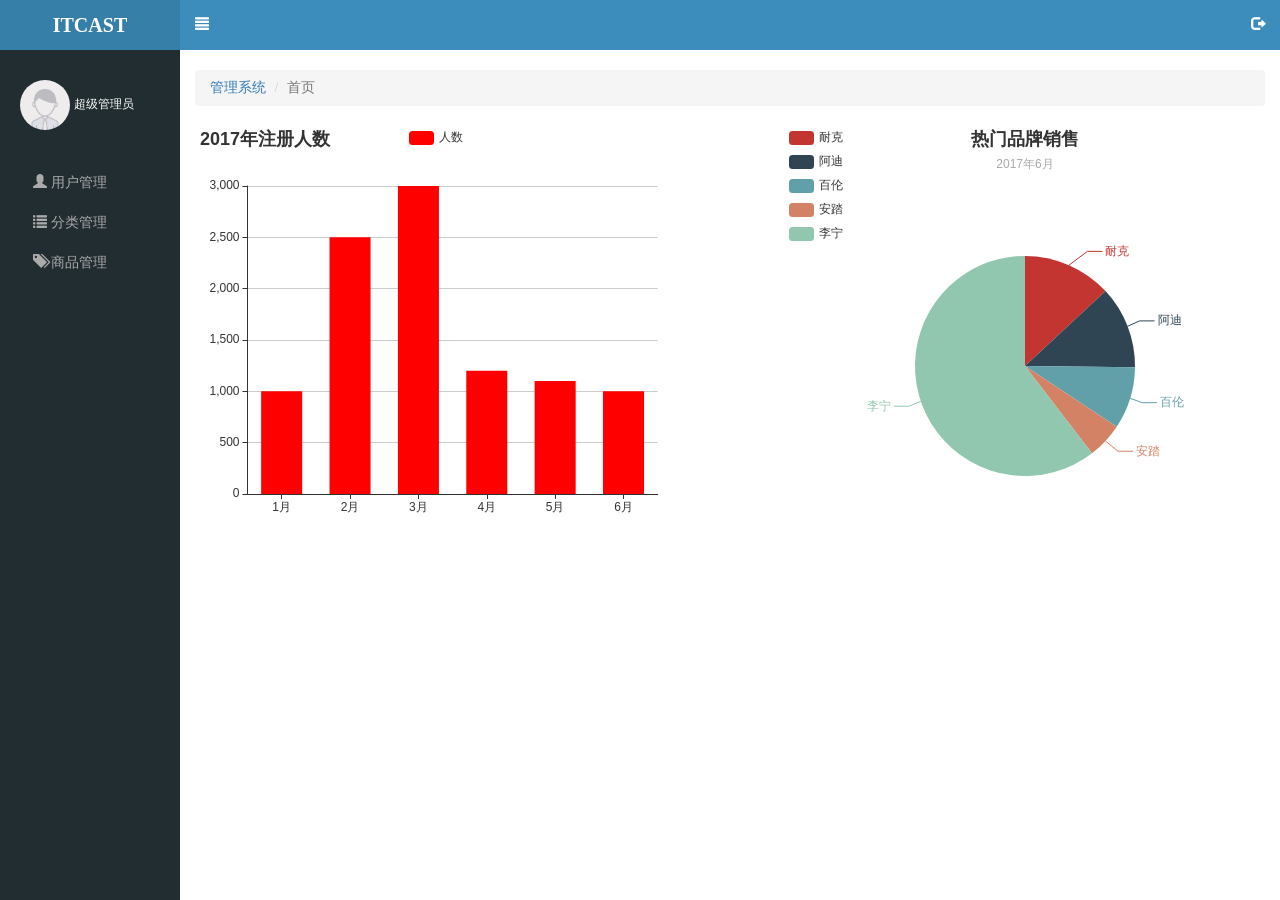
<file: com.letao.www/public/backEnd2/index.html>
<!DOCTYPE html>
<html lang="en">

<head>
  <meta charset="UTF-8">
  <meta name="viewport" content="width=device-width, initial-scale=1.0">
  <meta http-equiv="X-UA-Compatible" content="ie=edge">
  <title>乐淘云购后台管理系统</title>
  <!-- 引入bootstrap库 -->
  <link rel="stylesheet" href="./lib/bootstrap/css/bootstrap.min.css">
  <!-- 引入NProgress -->
  <link rel="stylesheet" href="./lib/nprogress/nprogress.css">
  <!-- 引入表单验证插件的css -->
  <link rel="stylesheet" href="./lib/bootstrap-validator/css/bootstrapValidator.min.css">
  <!-- 引入当前页面的css -->
  <link rel="stylesheet" href="./css/admin.css">
</head>

<body>
  <!-- 左侧 -->
  <aside class="lt-aside">
    <!-- brand -->
    <div class="brand">
      <a href="./index.html">
        ITCAST
      </a>
    </div>
    <!-- user -->
    <div class="user">
      <img src="./images/default.png" alt="">
      <span>超级管理员</span>
    </div>
    <!-- menu -->
    <ul class="menu">
      <li>
        <a href="./userManage.html">
          <i class="glyphicon glyphicon-user"></i> 用户管理
        </a>
      </li>
      <li>
        <a href="javascript:;">
          <i class="glyphicon glyphicon-list"></i> 分类管理
        </a>
        <div class="child">
          <a href="javascript:;">一级分类</a>
          <a href="javascript:;">二级分类</a>
        </div>
      </li>
      <li>
        <a href="javascript:;">
          <i class="glyphicon glyphicon-tags"></i> 商品管理
        </a>
      </li>
    </ul>
  </aside>
  <!-- 右侧 -->
  <section class="lt-section">
    <!-- 顶部导航 -->
    <div class="lt-nav">
      <a data-menu href="javascript:;">
        <i class="glyphicon glyphicon-align-justify"></i>
      </a>
      <a data-logout data-toggle="modal" href="#logout-modal">
        <i class="glyphicon glyphicon-log-out"></i>
      </a>
    </div>

    <div class="lt-content">
      <div class="container-fluid">
        <!-- 路径导航 -->
        <ol class="breadcrumb">
          <li>
            <a href="#">管理系统</a>
          </li>
          <li class="active">首页</li>
        </ol>
        <div class="lt-canvas">
          <div class="picTable"></div>
          <div class="picTable"></div>
        </div>
      </div>
    </div>
  </section>

  <div class="modal fade" id="logout-modal" tabindex="-1">
    <div class="modal-dialog modal-sm">
      <div class="modal-content">
        <div class="modal-header">
          <button type="button" class="close" data-dismiss="modal" aria-label="Close">
            <span aria-hidden="true">&times;</span>
          </button>
          <h4 class="modal-title" id="myModalLabel">温馨提示</h4>
        </div>
        <div class="modal-body">
          <p class="alert alert-danger">
            <i class="glyphicon glyphicon-info-sign"></i>您确定要退出后台管理系统吗？
          </p>

        </div>
        <div class="modal-footer">
          <button type="button" class="btn btn-default" data-dismiss="modal">取消</button>
          <button type="button" class="btn btn-primary">确定</button>
        </div>
      </div>
    </div>
  </div>


  <!-- 引入jquery -->
  <script src="./lib/jquery/jquery.min.js"></script>
  <!-- 引入bootstrap的插件 -->
  <script src="./lib/bootstrap/js/bootstrap.min.js"></script>
  <!-- 引入echarts库 -->
  <script src="./lib/echarts/echarts.min.js"></script>
  <!-- 引入表单验证的插件 -->
  <script src="./lib/bootstrap-validator/js/bootstrapValidator.min.js"></script>
  <!-- 引入进度条插件 -->
  <script src="./lib/nprogress/nprogress.js"></script>
  <!-- 引入admin文件 -->
  <script src="./js/admin.js"></script>
  <!-- 引入index.js -->
  <script src="./js/index.js"></script>
</body>

</html>
</file>
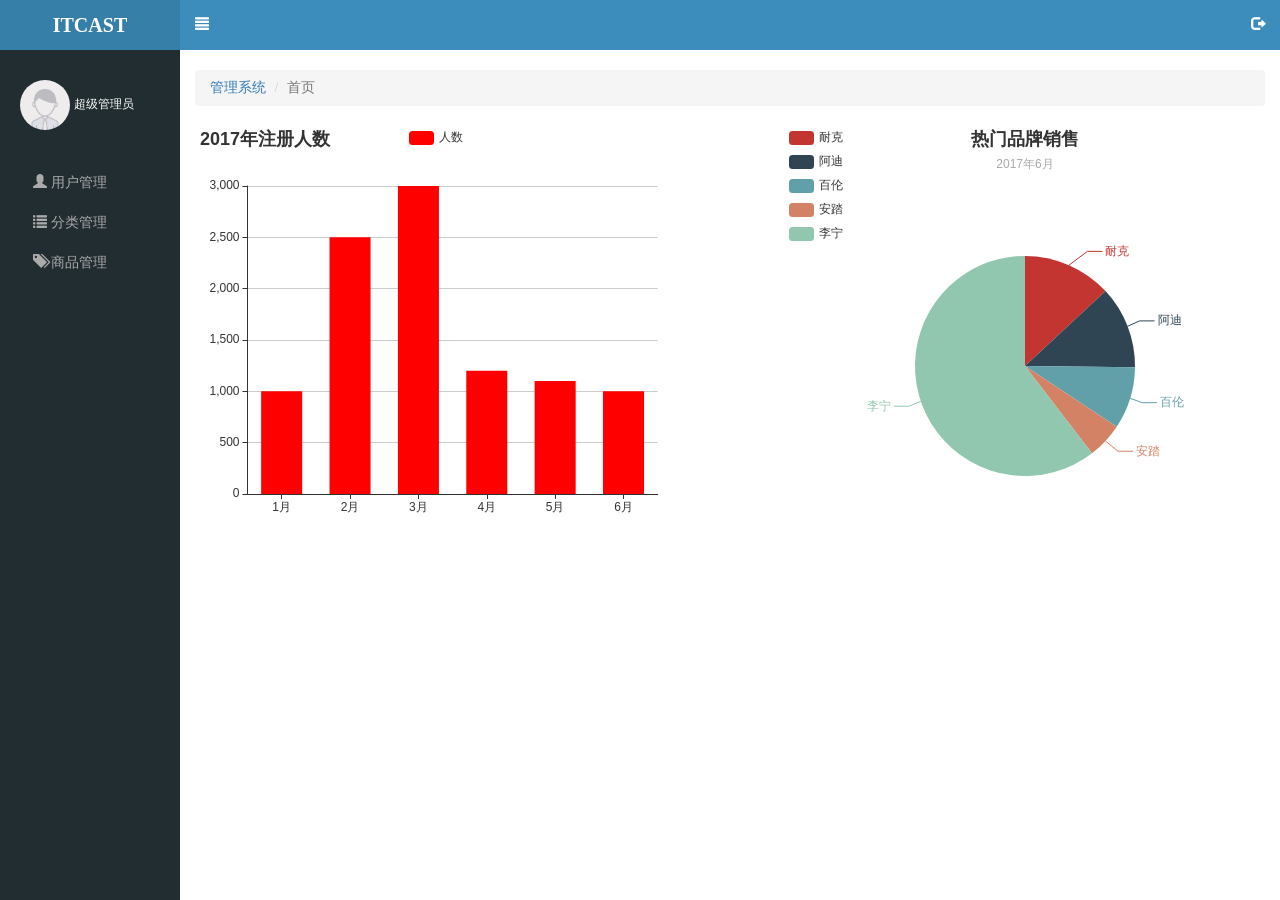
<file: com.letao.www/public/backEnd3/index.html>
<!DOCTYPE html>
<html lang="en">

<head>
  <meta charset="UTF-8">
  <meta name="viewport" content="width=device-width, initial-scale=1.0">
  <meta http-equiv="X-UA-Compatible" content="ie=edge">
  <title>乐淘云购后台管理系统</title>
  <!-- 引入bootstrap库 -->
  <link rel="stylesheet" href="./lib/bootstrap/css/bootstrap.min.css">
  <!-- 引入NProgress -->
  <link rel="stylesheet" href="./lib/nprogress/nprogress.css">
  <!-- 引入表单验证插件的css -->
  <link rel="stylesheet" href="./lib/bootstrap-validator/css/bootstrapValidator.min.css">
  <!-- 引入当前页面的css -->
  <link rel="stylesheet" href="./css/admin.css">
</head>

<body>
  <!-- 左侧 -->
  <aside class="lt-aside">
    <!-- brand -->
    <div class="brand">
      <a href="./index.html">
        ITCAST
      </a>
    </div>
    <!-- user -->
    <div class="user">
      <img src="./images/default.png" alt="">
      <span>超级管理员</span>
    </div>
    <!-- menu -->
    <ul class="menu">
      <li>
        <a href="./userManage.html">
          <i class="glyphicon glyphicon-user"></i> 用户管理
        </a>
      </li>
      <li>
        <a href="javascript:;">
          <i class="glyphicon glyphicon-list"></i> 分类管理
        </a>
        <div class="child">
          <a href="./categoryFirst.html">一级分类</a>
          <a href="./categorySecond.html">二级分类</a>
        </div>
      </li>
      <li>
        <a href="javascript:;">
          <i class="glyphicon glyphicon-tags"></i> 商品管理
        </a>
      </li>
    </ul>
  </aside>
  <!-- 右侧 -->
  <section class="lt-section">
    <!-- 顶部导航 -->
    <div class="lt-nav">
      <a data-menu href="javascript:;">
        <i class="glyphicon glyphicon-align-justify"></i>
      </a>
      <a data-logout data-toggle="modal" href="#logout-modal">
        <i class="glyphicon glyphicon-log-out"></i>
      </a>
    </div>

    <div class="lt-content">
      <div class="container-fluid">
        <!-- 路径导航 -->
        <ol class="breadcrumb">
          <li>
            <a href="#">管理系统</a>
          </li>
          <li class="active">首页</li>
        </ol>
        <div class="lt-canvas">
          <div class="picTable"></div>
          <div class="picTable"></div>
        </div>
      </div>
    </div>
  </section>

  <div class="modal fade" id="logout-modal" tabindex="-1">
    <div class="modal-dialog modal-sm">
      <div class="modal-content">
        <div class="modal-header">
          <button type="button" class="close" data-dismiss="modal" aria-label="Close">
            <span aria-hidden="true">&times;</span>
          </button>
          <h4 class="modal-title" id="myModalLabel">温馨提示</h4>
        </div>
        <div class="modal-body">
          <p class="alert alert-danger">
            <i class="glyphicon glyphicon-info-sign"></i>您确定要退出后台管理系统吗？
          </p>

        </div>
        <div class="modal-footer">
          <button type="button" class="btn btn-default" data-dismiss="modal">取消</button>
          <button type="button" class="btn btn-primary">确定</button>
        </div>
      </div>
    </div>
  </div>


  <!-- 引入jquery -->
  <script src="./lib/jquery/jquery.min.js"></script>
  <!-- 引入bootstrap的插件 -->
  <script src="./lib/bootstrap/js/bootstrap.min.js"></script>
  <!-- 引入echarts库 -->
  <script src="./lib/echarts/echarts.min.js"></script>
  <!-- 引入表单验证的插件 -->
  <script src="./lib/bootstrap-validator/js/bootstrapValidator.min.js"></script>
  <!-- 引入进度条插件 -->
  <script src="./lib/nprogress/nprogress.js"></script>
  <!-- 引入admin文件 -->
  <script src="./js/admin.js"></script>
  <!-- 引入index.js -->
  <script src="./js/index.js"></script>
</body>

</html>
</file>
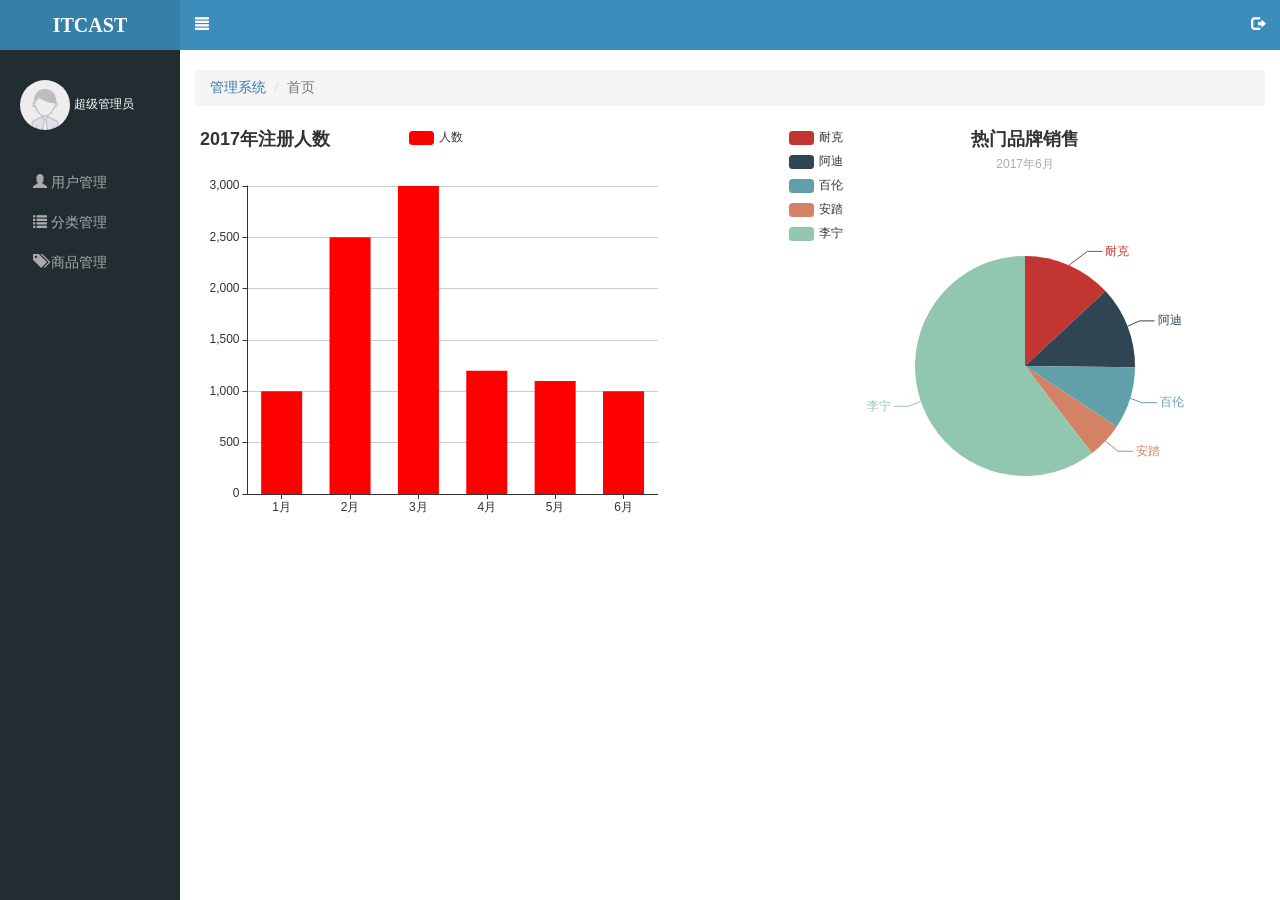
<file: com.letao.www/public/backEnd4/index.html>
<!DOCTYPE html>
<html lang="en">

<head>
  <meta charset="UTF-8">
  <meta name="viewport" content="width=device-width, initial-scale=1.0">
  <meta http-equiv="X-UA-Compatible" content="ie=edge">
  <title>乐淘云购后台管理系统</title>
  <!-- 引入bootstrap库 -->
  <link rel="stylesheet" href="./lib/bootstrap/css/bootstrap.min.css">
  <!-- 引入NProgress -->
  <link rel="stylesheet" href="./lib/nprogress/nprogress.css">
  <!-- 引入表单验证插件的css -->
  <link rel="stylesheet" href="./lib/bootstrap-validator/css/bootstrapValidator.min.css">
  <!-- 引入当前页面的css -->
  <link rel="stylesheet" href="./css/admin.css">
</head>

<body>
  <!-- 左侧 -->
 
  <aside class="lt-aside">
    <!-- brand -->
    <div class="brand">
      <a href="./index.html">
        ITCAST
      </a>
    </div>
    <!-- user -->
    <div class="user">
      <img src="./images/default.png" alt="">
      <span>超级管理员</span>
    </div>
    <!-- menu -->
    <ul class="menu">
      <li>
        <a href="./userManage.html">
          <i class="glyphicon glyphicon-user"></i> 用户管理
        </a>
      </li>
      <li>
        <a href="javascript:;">
          <i class="glyphicon glyphicon-list"></i> 分类管理
        </a>
        <div class="child">
          <a href="./categoryFirst.html">一级分类</a>
          <a href="./categorySecond.html">二级分类</a>
        </div>
      </li>
      <li>
        <a href="./productManage.html">
          <i class="glyphicon glyphicon-tags"></i> 商品管理
        </a>
      </li>
    </ul>
  </aside>
  <!-- 右侧 -->
  <section class="lt-section">
    <!-- 顶部导航 -->
    <div class="lt-nav">
      <a data-menu href="javascript:;">
        <i class="glyphicon glyphicon-align-justify"></i>
      </a>
      <a data-logout data-toggle="modal" href="#logout-modal">
        <i class="glyphicon glyphicon-log-out"></i>
      </a>
    </div>

    <div class="lt-content">
      <div class="container-fluid">
        <!-- 路径导航 -->
        <ol class="breadcrumb">
          <li>
            <a href="#">管理系统</a>
          </li>
          <li class="active">首页</li>
        </ol>
        <div class="lt-canvas">
          <div class="picTable"></div>
          <div class="picTable"></div>
        </div>
      </div>
    </div>
  </section>

  <div class="modal fade" id="logout-modal" tabindex="-1">
    <div class="modal-dialog modal-sm">
      <div class="modal-content">
        <div class="modal-header">
          <button type="button" class="close" data-dismiss="modal" aria-label="Close">
            <span aria-hidden="true">&times;</span>
          </button>
          <h4 class="modal-title" id="myModalLabel">温馨提示</h4>
        </div>
        <div class="modal-body">
          <p class="alert alert-danger">
            <i class="glyphicon glyphicon-info-sign"></i>您确定要退出后台管理系统吗？
          </p>

        </div>
        <div class="modal-footer">
          <button type="button" class="btn btn-default" data-dismiss="modal">取消</button>
          <button type="button" class="btn btn-primary">确定</button>
        </div>
      </div>
    </div>
  </div>


  <!-- 引入jquery -->
  <script src="./lib/jquery/jquery.min.js"></script>
  <!-- 引入bootstrap的插件 -->
  <script src="./lib/bootstrap/js/bootstrap.min.js"></script>
  <!-- 引入echarts库 -->
  <script src="./lib/echarts/echarts.min.js"></script>
  <!-- 引入表单验证的插件 -->
  <script src="./lib/bootstrap-validator/js/bootstrapValidator.min.js"></script>
  <!-- 引入进度条插件 -->
  <script src="./lib/nprogress/nprogress.js"></script>
  <!-- 引入admin文件 -->
  <script src="./js/admin.js"></script>
  <!-- 引入index.js -->
  <script src="./js/index.js"></script>
</body>

</html>
</file>
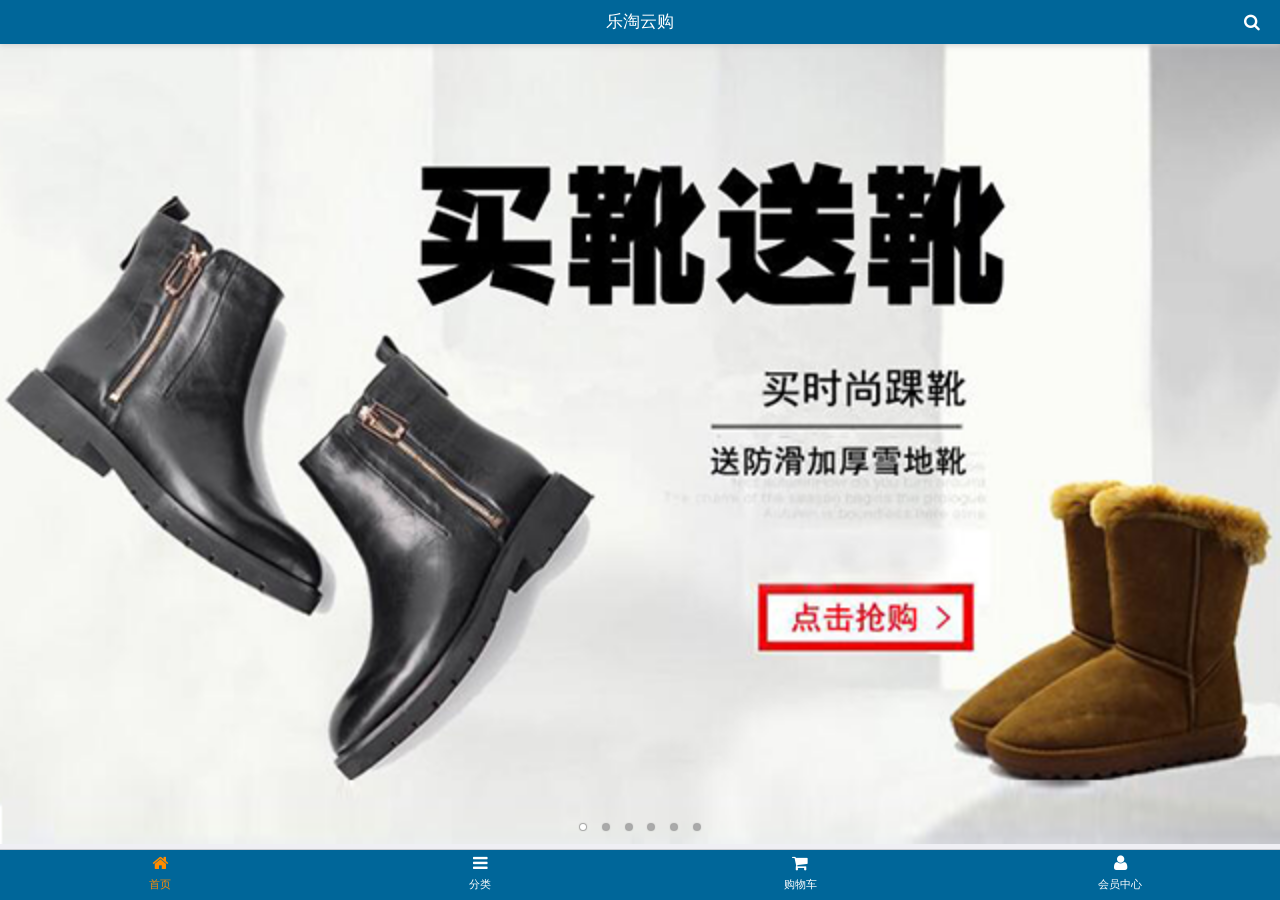
<file: com.letao.www/public/frontEnd2/index.html>
<!DOCTYPE html>
<html lang="en">

<head>
  <meta charset="UTF-8">
  <meta name="viewport" content="width=device-width, user-scalable=no, initial-scale=1.0" />
  <meta content="yes" name="apple-mobile-web-app-capable">
  <!-- 下面的meta代表 当在ios系统的手机中进入该网站  你的手机上的有信号显示的顶部是黑色 -->
  <meta content="black" name="apple-mobile-web-app-status-bar-style">
  <!-- 下面的meta代表 当在iso系统的手机中 是否是让系统标记出手机号或者email邮箱 如果你写的是no 代表忽略电话号码 
        如果写的yes 那么会出现特殊的样式 
  -->
  <meta content="telephone=no" name="format-detection">
  <meta name="description" content="乐淘是中国最大的正品运动鞋、皮鞋网上专卖。乐淘网经营的品牌包括耐克、阿迪达斯、李宁、匡威等国内外知名品牌的篮球鞋,板鞋,休闲鞋,跑步鞋,帆布...">
  <meta name="Keywords" content="乐淘 乐淘鞋城 买鞋子 上乐淘 运动鞋 篮球鞋 帆布鞋 跑步鞋 男鞋 女鞋 足球鞋 休闲鞋 凉鞋 户外鞋 布洛克 高跟鞋 单鞋 豆豆鞋 乐福鞋 牛津鞋 凉拖 皮鞋 短靴 长靴 登山鞋 徒步鞋 硫化鞋 训练鞋 溯溪鞋 越野鞋 板鞋 足球鞋 网球鞋 赛车鞋 雪地靴 马丁靴 商务 英伦">
  <link rel="shortcut icon" href="favicon.ico" type="image/x-icon">
  <title>乐淘云购</title>
  <!-- 引入mui的css文件 -->
  <link rel="stylesheet" href="./lib/mui/css/mui.min.css">
  <!-- 字体图标库 -->
  <link rel="stylesheet" href="./lib/fontAwesome/css/font-awesome.min.css">
  <!-- 引入当前页面的css -->
  <link rel="stylesheet" href="./css/common.css">
  <link rel="stylesheet" href="./css/index.css">
</head>

<body>

  <!-- 顶部导航 -->
  <header class="mui-bar mui-bar-nav lt-header">
    <a class="mui-icon mui-icon-bars mui-pull-left mui-plus-visible"></a>
    <a class="fa fa-search mui-pull-right"></a>
    <h1 class="mui-title">乐淘云购</h1>
  </header>

  <!-- 底部工具 -->
  <nav class="mui-bar mui-bar-tab lt-toolbar">
    <a class="mui-item mui-active" href="./index.html">
      <span class="fa fa-home"></span>
      <span class="mui-tab-label">首页</span>
    </a>
    <a class="mui-item" href="./sort.html">
      <span class="fa fa-navicon"></span>
      <span class="mui-tab-label">分类</span>
    </a>
    <a class="mui-item" href="#tabbar-with-contact">
      <span class="fa fa-shopping-cart"></span>
      <span class="mui-tab-label">购物车</span>
    </a>
    <a class="mui-item" href="#tabbar-with-map">
      <span class="fa fa-user"></span>
      <span class="mui-tab-label">会员中心</span>
    </a>
  </nav>
  <!-- 中间内容 -->
  <div class="mui-content">
    <div class="mui-scroll-wrapper">
      <div class="mui-scroll">
        <!--这里放置真实显示的DOM内容-->
        <!-- 轮播图 -->
        <div class="mui-slider">
          <div class="mui-slider-group mui-slider-loop">
            <div class="mui-slider-item mui-slider-item-duplicate">
              <a href="#">
                <img src="./images/banner6.png" alt="">
              </a>
            </div>
            <div class="mui-slider-item">
              <a href="#">
                <img src="./images/banner1.png" alt="">
              </a>
            </div>
            <div class="mui-slider-item">
              <a href="#">
                <img src="./images/banner2.png" alt="">
              </a>
            </div>
            <div class="mui-slider-item">
              <a href="#">
                <img src="./images/banner3.png" alt="">
              </a>
            </div>
            <div class="mui-slider-item">
              <a href="#">
                <img src="./images/banner4.png" alt="">
              </a>
            </div>
            <div class="mui-slider-item">
              <a href="#">
                <img src="./images/banner5.png" alt="">
              </a>
            </div>
            <div class="mui-slider-item">
              <a href="#">
                <img src="./images/banner6.png" alt="">
              </a>
            </div>
            <div class="mui-slider-item mui-slider-item-duplicate">
              <a href="#">
                <img src="./images/banner1.png" alt="">
              </a>
            </div>
          </div>
          <div class="mui-slider-indicator">
            <div class="mui-indicator mui-active"></div>
            <div class="mui-indicator"></div>
            <div class="mui-indicator"></div>
            <div class="mui-indicator"></div>
            <div class="mui-indicator"></div>
            <div class="mui-indicator"></div>
          </div>
        </div>

        <!-- 九宫格 -->
        <div class="grid-nine">
          <ul>
            <li>
              <a href="javascript:;">
                <img src="./images/nav1.png" alt="">
              </a>
            </li>
            <li>
              <a href="javascript:;">
                <img src="./images/nav2.png" alt="">
              </a>
            </li>
            <li>
              <a href="javascript:;">
                <img src="./images/nav3.png" alt="">
              </a>
            </li>
            <li>
              <a href="javascript:;">
                <img src="./images/nav4.png" alt="">
              </a>
            </li>
            <li>
              <a href="javascript:;">
                <img src="./images/nav5.png" alt="">
              </a>
            </li>
            <li>
              <a href="javascript:;">
                <img src="./images/nav6.png" alt="">
              </a>
            </li>
          </ul>
        </div>

        <!-- 匡威广告 -->
        <div class="kw-advert">
          <ul>
            <li>
              <a href="#">
                <img src="./images/active1.png" alt="">
              </a>
              <a href="#">
                <img src="./images/active2.png" alt="">
              </a>
              <a href="#">
                <img src="./images/active4.png" alt="">
              </a>
              <a href="#">
                <img src="./images/active5.png" alt="">
              </a>
            </li>
            <li>

              <a href="#">
                <img src="./images/active3.png" alt="">
              </a>
            </li>
          </ul>
        </div>

        <!-- 品牌专区 -->
        <div class="brand-area">
          <a href="javascript:;">
            <img alt="" src="./images/title0.png">
          </a>
          <a href="javascript:;">
            <img alt="" src="./images/brand1.png">
          </a>
          <a href="javascript:;">
            <img alt="" src="./images/brand2.png">
          </a>
          <a href="javascript:;">
            <img alt="" src="./images/brand3.png">
          </a>
          <a href="javascript:;">
            <img alt="" src="./images/brand4.png">
          </a>
          <a href="javascript:;">
            <img alt="" src="./images/brand5.png">
          </a>
          <a href="javascript:;">
            <img alt="" src="./images/brand6.png">
          </a>
          <a href="javascript:;">
            <img alt="" src="./images/brand7.png">
          </a>
          <a href="javascript:;">
            <img alt="" src="./images/brand8.png">
          </a>
          <a href="javascript:;">
            <img alt="" src="./images/title1.png">
          </a>


        </div>

        <!-- 运动生活专区 -->
        <div class="sports-area mui-clearfix">
          <div class="item-wrap">
            <a class="item">
              <img src="./images/product.jpg" alt="">
              <p>adidas阿迪达斯 男式 场下休闲篮球鞋S83700 </p>
              <div class="price">
                <span class="new">￥560.00</span>
                <span class="old">￥888.00</span>
              </div>
              <button>立即购买</button>
            </a>
          </div>
          <div class="item-wrap">
            <a class="item">
              <img src="./images/product.jpg" alt="">
              <p>adidas阿迪达斯 男式 场下休闲篮球鞋S83700 </p>
              <div class="price">
                <span class="new">￥560.00</span>
                <span class="old">￥888.00</span>
              </div>
              <button>立即购买</button>
            </a>
          </div>
          <div class="item-wrap">
            <a class="item">
              <img src="./images/product.jpg" alt="">
              <p>adidas阿迪达斯 男式 场下休闲篮球鞋S83700 </p>
              <div class="price">
                <span class="new">￥560.00</span>
                <span class="old">￥888.00</span>
              </div>
              <button>立即购买</button>
            </a>
          </div>
          <div class="item-wrap">
            <a class="item">
              <img src="./images/product.jpg" alt="">
              <p>adidas阿迪达斯 男式 场下休闲篮球鞋S83700 </p>
              <div class="price">
                <span class="new">￥560.00</span>
                <span class="old">￥888.00</span>
              </div>
              <button>立即购买</button>
            </a>
          </div>
          <div class="item-wrap">
            <a class="item">
              <img src="./images/product.jpg" alt="">
              <p>adidas阿迪达斯 男式 场下休闲篮球鞋S83700 </p>
              <div class="price">
                <span class="new">￥560.00</span>
                <span class="old">￥888.00</span>
              </div>
              <button>立即购买</button>
            </a>
          </div>
          <div class="item-wrap">
            <a class="item">
              <img src="./images/product.jpg" alt="">
              <p>adidas阿迪达斯 男式 场下休闲篮球鞋S83700 </p>
              <div class="price">
                <span class="new">￥560.00</span>
                <span class="old">￥888.00</span>
              </div>
              <button>立即购买</button>
            </a>
          </div>
        </div>
        <div class="women-area-title">
          <img src="./images/title2.png" alt="">
        </div>
        <!-- 女士专区 -->
        <div class="women-area">
          <div class="item-wrap">
            <a class="item">
              <img src="./images/product.jpg" alt="">
              <p>adidas阿迪达斯 男式 场下休闲篮球鞋S83700 </p>
              <div class="price">
                <span class="new">￥560.00</span>
                <span class="old">￥888.00</span>
              </div>
              <button>立即购买</button>
            </a>
          </div>
          <div class="item-wrap">
            <a class="item">
              <img src="./images/product.jpg" alt="">
              <p>adidas阿迪达斯 男式 场下休闲篮球鞋S83700 </p>
              <div class="price">
                <span class="new">￥560.00</span>
                <span class="old">￥888.00</span>
              </div>
              <button>立即购买</button>
            </a>
          </div>
          <div class="item-wrap">
            <a class="item">
              <img src="./images/product.jpg" alt="">
              <p>adidas阿迪达斯 男式 场下休闲篮球鞋S83700 </p>
              <div class="price">
                <span class="new">￥560.00</span>
                <span class="old">￥888.00</span>
              </div>
              <button>立即购买</button>
            </a>
          </div>
          <div class="item-wrap">
              <a class="item">
                <img src="./images/product.jpg" alt="">
                <p>adidas阿迪达斯 男式 场下休闲篮球鞋S83700 </p>
                <div class="price">
                  <span class="new">￥560.00</span>
                  <span class="old">￥888.00</span>
                </div>
                <button>立即购买</button>
              </a>
            </div>
        </div>


        <!-- 男士专区 -->
        <div class="women-area-title">
            <img src="./images/title3.png" alt="">
          </div>
          <div class="women-area">
            <div class="item-wrap">
              <a class="item">
                <img src="./images/product.jpg" alt="">
                <p>adidas阿迪达斯 男式 场下休闲篮球鞋S83700 </p>
                <div class="price">
                  <span class="new">￥560.00</span>
                  <span class="old">￥888.00</span>
                </div>
                <button>立即购买</button>
              </a>
            </div>
            <div class="item-wrap">
              <a class="item">
                <img src="./images/product.jpg" alt="">
                <p>adidas阿迪达斯 男式 场下休闲篮球鞋S83700 </p>
                <div class="price">
                  <span class="new">￥560.00</span>
                  <span class="old">￥888.00</span>
                </div>
                <button>立即购买</button>
              </a>
            </div>
            <div class="item-wrap">
              <a class="item">
                <img src="./images/product.jpg" alt="">
                <p>adidas阿迪达斯 男式 场下休闲篮球鞋S83700 </p>
                <div class="price">
                  <span class="new">￥560.00</span>
                  <span class="old">￥888.00</span>
                </div>
                <button>立即购买</button>
              </a>
            </div>
            <div class="item-wrap">
                <a class="item">
                  <img src="./images/product.jpg" alt="">
                  <p>adidas阿迪达斯 男式 场下休闲篮球鞋S83700 </p>
                  <div class="price">
                    <span class="new">￥560.00</span>
                    <span class="old">￥888.00</span>
                  </div>
                  <button>立即购买</button>
                </a>
              </div>
          </div>
      </div>
    </div>

  </div>
  <script src="./lib/mui/js/mui.min.js"></script>
  <!-- 这是zepto里的核心模块之一在开发的时候可以一一进行引入 但是当项目上线之后 就需要合并所有模块 -->
  <script src="./lib/zepto/zepto.min.js"></script>
  <script src="./lib/artTemplate/template-native.js"></script>
  <script src="./js/common.js"></script>
  <script src="./js/index.js"></script>
</body>

</html>
</file>
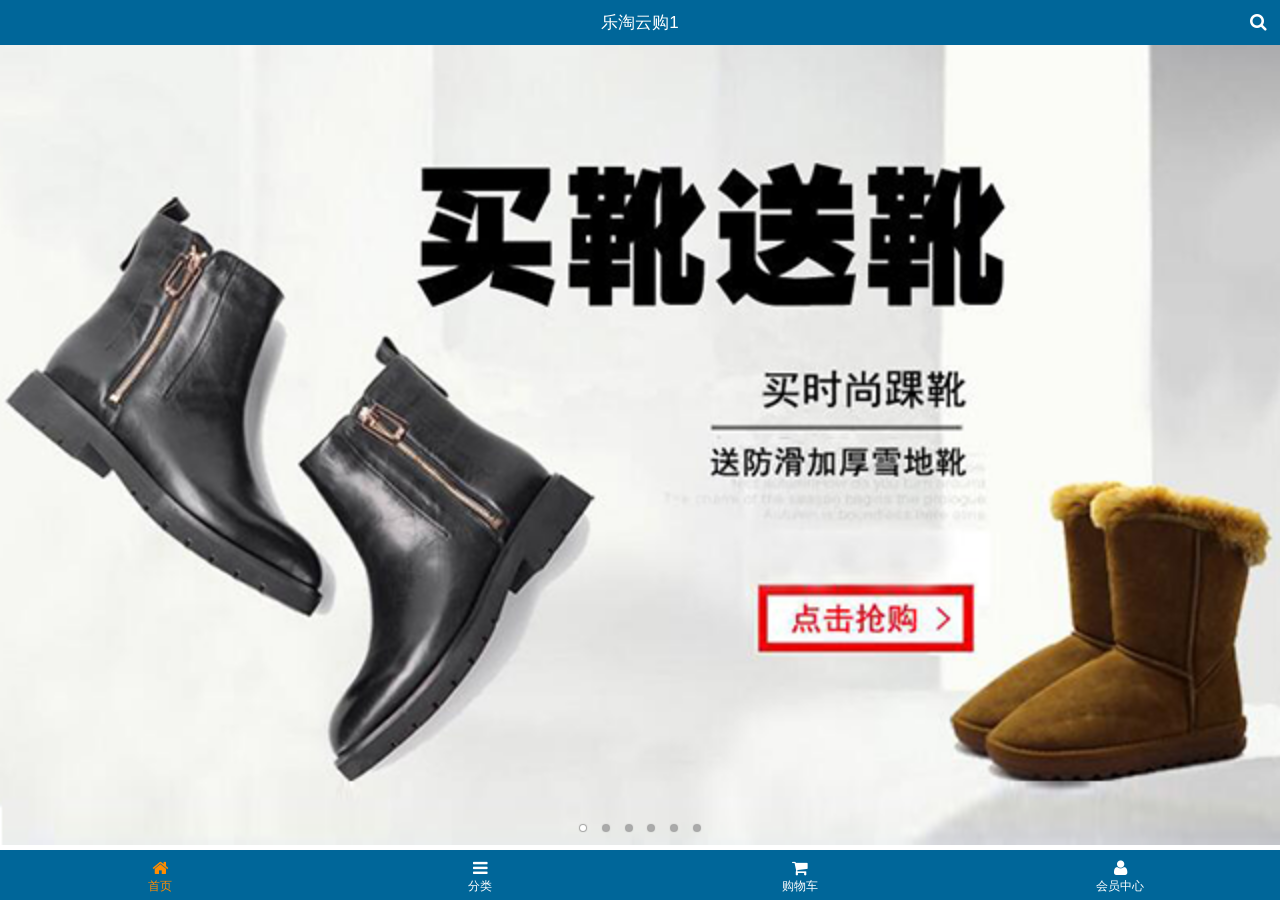
<file: com.letao.www/public/mobile/index.html>
<!DOCTYPE html>
<html>
<head lang="en">
    <meta charset="UTF-8">
    <meta name="viewport" content="width=device-width, user-scalable=no, initial-scale=1.0"/>
    <meta content="yes" name="apple-mobile-web-app-capable">
    <meta content="black" name="apple-mobile-web-app-status-bar-style">
    <meta content="telephone=no" name="format-detection">
    <title>乐淘</title>
    <meta name="description" content="乐淘是中国最大的正品运动鞋、皮鞋网上专卖。乐淘网经营的品牌包括耐克、阿迪达斯、李宁、匡威等国内外知名品牌的篮球鞋,板鞋,休闲鞋,跑步鞋,帆布...">
    <meta name="Keywords" content="乐淘 乐淘鞋城 买鞋子 上乐淘 运动鞋 篮球鞋 帆布鞋 跑步鞋 男鞋 女鞋 足球鞋 休闲鞋 凉鞋 户外鞋 布洛克 高跟鞋 单鞋 豆豆鞋 乐福鞋 牛津鞋 凉拖 皮鞋 短靴 长靴 登山鞋 徒步鞋 硫化鞋 训练鞋 溯溪鞋 越野鞋 板鞋 足球鞋 网球鞋 赛车鞋 雪地靴 马丁靴 商务 英伦">
    <link type="image/x-icon" rel="shortcut icon" href="images/favicon.ico">
    <link rel="stylesheet" href="res/mui/css/mui.min.css"/>
    <link rel="stylesheet" href="res/fontAwesome/css/font-awesome.min.css"/>
    <link rel="stylesheet" href="css/common.css"/>
    <link rel="stylesheet" href="css/index.css"/>
</head>
<body>
<div class="cz_layout">
    <header class="cz_topBar">
        <span>乐淘云购1</span>
        <a class="icon_search fa fa-search" href="search.html"></a>
    </header>
    <div class="cz_container mui-scroll-wrapper">
        <div class="mui-scroll">
            <div class="cz_banner mui-slider">
                <div class="mui-slider-group mui-slider-loop">
                    <div class="mui-slider-item mui-slider-item-duplicate">
                        <a href="#"><img src="images/banner6.png"></a>
                    </div>
                    <div class="mui-slider-item mui-active">
                        <a href="#"><img src="images/banner1.png"></a>
                    </div>
                    <div class="mui-slider-item">
                        <a href="#"><img src="images/banner2.png"></a>
                    </div>
                    <div class="mui-slider-item">
                        <a href="#"><img src="images/banner3.png"></a>
                    </div>
                    <div class="mui-slider-item">
                        <a href="#"><img src="images/banner4.png"></a>
                    </div>
                    <div class="mui-slider-item">
                        <a href="#"><img src="images/banner5.png"></a>
                    </div>
                    <div class="mui-slider-item">
                        <a href="#"><img src="images/banner6.png"></a>
                    </div>
                    <div class="mui-slider-item mui-slider-item-duplicate">
                        <a href="#"><img src="images/banner1.png"></a>
                    </div>
                </div>
                <div class="mui-slider-indicator">
                    <div class="mui-indicator mui-active"></div>
                    <div class="mui-indicator"></div>
                    <div class="mui-indicator"></div>
                    <div class="mui-indicator"></div>
                    <div class="mui-indicator"></div>
                    <div class="mui-indicator"></div>
                </div>
            </div>
            <!--<div class="cz_search">
                <form action="">
                    <input class="search_input" type="search" placeholder="搜索你喜欢的商品">
                </form>
                <a class="search_btn" href="javascript:;">搜索</a>
            </div>-->
            <div class="cz_cate mui-clearfix">
                <a href="#"><img src="images/nav1.png" alt=""/></a>
                <a href="#"><img src="images/nav2.png" alt=""/></a>
                <a href="#"><img src="images/nav3.png" alt=""/></a>
                <a href="#"><img src="images/nav4.png" alt=""/></a>
                <a href="#"><img src="images/nav5.png" alt=""/></a>
                <a href="#"><img src="images/nav6.png" alt=""/></a>
            </div>
            <div class="cz_active">
                <a href="#">
                    <img src="images/active1.png" alt=""/>
                    <img src="images/active2.png" alt=""/>
                </a>
                <a href="#">
                    <img src="images/active3.png" alt=""/>
                </a>
                <a href="#">
                    <img src="images/active4.png" alt=""/>
                    <img src="images/active5.png" alt=""/>
                </a>
            </div>
            <div class="cz_brand">
                <img src="images/title0.png" alt=""/>
                <ul>
                    <li><a href="#"><img src="images/brand1.png" alt=""/></a></li>
                    <li><a href="#"><img src="images/brand2.png" alt=""/></a></li>
                    <li><a href="#"><img src="images/brand3.png" alt=""/></a></li>
                    <li><a href="#"><img src="images/brand4.png" alt=""/></a></li>
                    <li><a href="#"><img src="images/brand5.png" alt=""/></a></li>
                    <li><a href="#"><img src="images/brand6.png" alt=""/></a></li>
                    <li><a href="#"><img src="images/brand7.png" alt=""/></a></li>
                    <li><a href="#"><img src="images/brand8.png" alt=""/></a></li>
                </ul>
            </div>
            <div class="cz_live">
                <img src="images/title1.png" alt=""/>
                <div class="mui-clearfix">
                    <a href="#" class="cz_product">
                        <div class="box">
                            <img src="images/product.jpg" alt=""/>
                            <p class="name">adidas阿迪达斯 男式 场下休闲篮球鞋S83700 </p>
                            <p><span class="price">&yen;560.00</span><span class="oldPrice">&yen;888.00</span></p>
                            <button class="button">立即购买</button>
                        </div>
                    </a>
                    <a href="#" class="cz_product">
                        <div class="box">
                            <img src="images/product.jpg" alt=""/>
                            <p class="name">adidas阿迪达斯 男式 场下休闲篮球鞋S83700 </p>
                            <p><span class="price">&yen;560.00</span><span class="oldPrice">&yen;888.00</span></p>
                            <button class="button">立即购买</button>
                        </div>
                    </a>
                    <a href="#" class="cz_product">
                        <div class="box">
                            <img src="images/product.jpg" alt=""/>
                            <p class="name">adidas阿迪达斯 男式 场下休闲篮球鞋S83700 </p>
                            <p><span class="price">&yen;560.00</span><span class="oldPrice">&yen;888.00</span></p>
                            <button class="button">立即购买</button>
                        </div>
                    </a>
                    <a href="#" class="cz_product">
                        <div class="box">
                            <img src="images/product.jpg" alt=""/>
                            <p class="name">adidas阿迪达斯 男式 场下休闲篮球鞋S83700 </p>
                            <p><span class="price">&yen;560.00</span><span class="oldPrice">&yen;888.00</span></p>
                            <button class="button">立即购买</button>
                        </div>
                    </a>
                </div>
            </div>
            <div class="cz_live">
                <img src="images/title2.png" alt=""/>
                <div class="mui-clearfix">
                    <a href="#" class="cz_product">
                        <div class="box">
                            <img src="images/product.jpg" alt=""/>
                            <p class="name">adidas阿迪达斯 男式 场下休闲篮球鞋S83700 </p>
                            <p><span class="price">&yen;560.00</span><span class="oldPrice">&yen;888.00</span></p>
                            <button class="button">立即购买</button>
                        </div>
                    </a>
                    <a href="#" class="cz_product">
                        <div class="box">
                            <img src="images/product.jpg" alt=""/>
                            <p class="name">adidas阿迪达斯 男式 场下休闲篮球鞋S83700 </p>
                            <p><span class="price">&yen;560.00</span><span class="oldPrice">&yen;888.00</span></p>
                            <button class="button">立即购买</button>
                        </div>
                    </a>
                    <a href="#" class="cz_product">
                        <div class="box">
                            <img src="images/product.jpg" alt=""/>
                            <p class="name">adidas阿迪达斯 男式 场下休闲篮球鞋S83700 </p>
                            <p><span class="price">&yen;560.00</span><span class="oldPrice">&yen;888.00</span></p>
                            <button class="button">立即购买</button>
                        </div>
                    </a>
                    <a href="#" class="cz_product">
                        <div class="box">
                            <img src="images/product.jpg" alt=""/>
                            <p class="name">adidas阿迪达斯 男式 场下休闲篮球鞋S83700 </p>
                            <p><span class="price">&yen;560.00</span><span class="oldPrice">&yen;888.00</span></p>
                            <button class="button">立即购买</button>
                        </div>
                    </a>
                </div>
            </div>
            <div class="cz_live">
                <img src="images/title3.png" alt=""/>
                <div class="mui-clearfix">
                    <a href="#" class="cz_product">
                        <div class="box">
                            <img src="images/product.jpg" alt=""/>
                            <p class="name">adidas阿迪达斯 男式 场下休闲篮球鞋S83700 </p>
                            <p><span class="price">&yen;560.00</span><span class="oldPrice">&yen;888.00</span></p>
                            <button class="button">立即购买</button>
                        </div>
                    </a>
                    <a href="#" class="cz_product">
                        <div class="box">
                            <img src="images/product.jpg" alt=""/>
                            <p class="name">adidas阿迪达斯 男式 场下休闲篮球鞋S83700 </p>
                            <p><span class="price">&yen;560.00</span><span class="oldPrice">&yen;888.00</span></p>
                            <button class="button">立即购买</button>
                        </div>
                    </a>
                    <a href="#" class="cz_product">
                        <div class="box">
                            <img src="images/product.jpg" alt=""/>
                            <p class="name">adidas阿迪达斯 男式 场下休闲篮球鞋S83700 </p>
                            <p><span class="price">&yen;560.00</span><span class="oldPrice">&yen;888.00</span></p>
                            <button class="button">立即购买</button>
                        </div>
                    </a>
                    <a href="#" class="cz_product">
                        <div class="box">
                            <img src="images/product.jpg" alt=""/>
                            <p class="name">adidas阿迪达斯 男式 场下休闲篮球鞋S83700 </p>
                            <p><span class="price">&yen;560.00</span><span class="oldPrice">&yen;888.00</span></p>
                            <button class="button">立即购买</button>
                        </div>
                    </a>
                </div>
            </div>
        </div>
    </div>
    <footer class="cz_tabs">
        <a class="tab_home fa fa-home now" href="index.html"><span>首页</span></a>
        <a class="tab_cate fa fa-bars" href="cate.html"><span>分类</span></a>
        <a class="tab_cart fa fa-shopping-cart" href="cart.html"><span>购物车</span></a>
        <a class="tab_user fa fa-user" href="user/index.html"><span>会员中心</span></a>
    </footer>
</div>
<script src="res/mui/js/mui.min.js"></script>
<script src="res/artTemplate/template-native.js"></script>
<script src="res/zepto/zepto.min.js"></script>
<script src="js/common.js"></script>
<script src="js/index.js"></script>
</body>
</html>
</file>
<file: com.letao.www/public/backEnd2/lib/nprogress/nprogress.css>
/* Make clicks pass-through */
#nprogress {
  pointer-events: none;
}

#nprogress .bar {
  background: greenyellow;

  position: fixed;
  z-index: 10000;
  top: 0;
  left: 0;

  width: 100%;
  height: 2px;
}

/* Fancy blur effect */
#nprogress .peg {
  display: block;
  position: absolute;
  right: 0px;
  width: 100px;
  height: 100%;
  box-shadow: 0 0 10px #29d, 0 0 5px #29d;
  opacity: 1.0;

  -webkit-transform: rotate(3deg) translate(0px, -4px);
      -ms-transform: rotate(3deg) translate(0px, -4px);
          transform: rotate(3deg) translate(0px, -4px);
}

/* Remove these to get rid of the spinner */
#nprogress .spinner {
  display: block;
  position: fixed;
  z-index: 1031;
  top: 15px;
  right: 15px;
}

#nprogress .spinner-icon {
  width: 18px;
  height: 18px;
  box-sizing: border-box;

  border: solid 2px transparent;
  border-top-color: #29d;
  border-left-color: #29d;
  border-radius: 50%;

  -webkit-animation: nprogress-spinner 400ms linear infinite;
          animation: nprogress-spinner 400ms linear infinite;
}

.nprogress-custom-parent {
  overflow: hidden;
  position: relative;
}

.nprogress-custom-parent #nprogress .spinner,
.nprogress-custom-parent #nprogress .bar {
  position: absolute;
}

@-webkit-keyframes nprogress-spinner {
  0%   { -webkit-transform: rotate(0deg); }
  100% { -webkit-transform: rotate(360deg); }
}
@keyframes nprogress-spinner {
  0%   { transform: rotate(0deg); }
  100% { transform: rotate(360deg); }
}
</file>
<file: com.letao.www/public/backEnd2/css/admin.css>
html,body {
  font-family: 'Microsoft YaHei';
}

a:hover,
a:active,
a:focus {
  text-decoration: none;
}


/* main page */
.lt-aside {
  position: absolute;
  width: 180px;
  height: 100%;
  background-color: #222d32;
}

.lt-aside .brand {
  width: 100%;
  height: 50px;
  background: #367fa9;
}

.lt-aside .brand a {
  display: block;
  line-height: 50px;
  text-align: center;
  font-size: 20px;
  color: #fff;
  font-weight: bold;
}

.lt-aside .user {
  padding: 30px 20px;
}

.lt-aside .user img {
  width: 50px;
  height: 50px;
  border-radius: 50%;
}

.lt-aside .user span {
  color: #fff;
  font-size: 12px;
}

.lt-aside .menu {
 
  margin: 0;
  padding: 0;
  list-style: none;
  margin-top: 3px;
}

.lt-aside .menu li > a {
  height: 100%;
  line-height: 40px;
  color: #aaa;
  border: 3px solid transparent;
  padding-left: 30px;
}

.lt-aside .menu .child {
  display: none;
}

.lt-aside .menu .child a {
  display: block;
  height: 30px;
  padding-left: 50px;
  font-size: 12px;
  color: #aaa;
  line-height: 30px;
}

.lt-section {
  padding-left: 180px;
  height: 100%;
  /* background-color: greenyellow; */
}

.lt-section.menu {
  padding-left: 0;
}


.lt-section .lt-nav {
  width: 100%;
  height: 50px;
  line-height: 50px;
  background-color: #3c8dbc;
  margin-bottom: 20px;
}

.lt-section .lt-nav a {
  color: #fff;
}

.lt-section .lt-nav a:first-child {
  float: left;
  margin-left: 15px;
}

.lt-section .lt-nav a:last-child {
  float: right;
  margin-right: 15px;
}

.lt-section .lt-content {
  width: 100%;
  /* padding: 0 10px; */
}

.lt-section .lt-canvas .picTable {
  float: left;
  width: 45%;
  height: 400px;
}

.lt-section .lt-canvas .picTable:last-child {
  margin-left: 10%;
}


/* login page */
.lt-login {
  background-color: #222d32;
  padding-top: 150px;
}
</file>
<file: com.letao.www/public/backEnd3/lib/nprogress/nprogress.css>
/* Make clicks pass-through */
#nprogress {
  pointer-events: none;
}

#nprogress .bar {
  background: greenyellow;

  position: fixed;
  z-index: 10000;
  top: 0;
  left: 0;

  width: 100%;
  height: 2px;
}

/* Fancy blur effect */
#nprogress .peg {
  display: block;
  position: absolute;
  right: 0px;
  width: 100px;
  height: 100%;
  box-shadow: 0 0 10px #29d, 0 0 5px #29d;
  opacity: 1.0;

  -webkit-transform: rotate(3deg) translate(0px, -4px);
      -ms-transform: rotate(3deg) translate(0px, -4px);
          transform: rotate(3deg) translate(0px, -4px);
}

/* Remove these to get rid of the spinner */
#nprogress .spinner {
  display: block;
  position: fixed;
  z-index: 1031;
  top: 15px;
  right: 15px;
}

#nprogress .spinner-icon {
  width: 18px;
  height: 18px;
  box-sizing: border-box;

  border: solid 2px transparent;
  border-top-color: #29d;
  border-left-color: #29d;
  border-radius: 50%;

  -webkit-animation: nprogress-spinner 400ms linear infinite;
          animation: nprogress-spinner 400ms linear infinite;
}

.nprogress-custom-parent {
  overflow: hidden;
  position: relative;
}

.nprogress-custom-parent #nprogress .spinner,
.nprogress-custom-parent #nprogress .bar {
  position: absolute;
}

@-webkit-keyframes nprogress-spinner {
  0%   { -webkit-transform: rotate(0deg); }
  100% { -webkit-transform: rotate(360deg); }
}
@keyframes nprogress-spinner {
  0%   { transform: rotate(0deg); }
  100% { transform: rotate(360deg); }
}
</file>
<file: com.letao.www/public/backEnd3/css/admin.css>
html,body {
  font-family: 'Microsoft YaHei';
}

a:hover,
a:active,
a:focus {
  text-decoration: none;
}


/* main page */
.lt-aside {
  position: absolute;
  width: 180px;
  height: 100%;
  background-color: #222d32;
}

.lt-aside .brand {
  width: 100%;
  height: 50px;
  background: #367fa9;
}

.lt-aside .brand a {
  display: block;
  line-height: 50px;
  text-align: center;
  font-size: 20px;
  color: #fff;
  font-weight: bold;
}

.lt-aside .user {
  padding: 30px 20px;
}

.lt-aside .user img {
  width: 50px;
  height: 50px;
  border-radius: 50%;
}

.lt-aside .user span {
  color: #fff;
  font-size: 12px;
}

.lt-aside .menu {
 
  margin: 0;
  padding: 0;
  list-style: none;
  margin-top: 3px;
}

.lt-aside .menu li > a {
  height: 100%;
  line-height: 40px;
  color: #aaa;
  border: 3px solid transparent;
  padding-left: 30px;
}

.lt-aside .menu .child {
  display: none;
}

.lt-aside .menu .child a {
  display: block;
  height: 30px;
  padding-left: 50px;
  font-size: 12px;
  color: #aaa;
  line-height: 30px;
}

.lt-section {
  padding-left: 180px;
  height: 100%;
  /* background-color: greenyellow; */
}

.lt-section.menu {
  padding-left: 0;
}


.lt-section .lt-nav {
  width: 100%;
  height: 50px;
  line-height: 50px;
  background-color: #3c8dbc;
  margin-bottom: 20px;
}

.lt-section .lt-nav a {
  color: #fff;
}

.lt-section .lt-nav a:first-child {
  float: left;
  margin-left: 15px;
}

.lt-section .lt-nav a:last-child {
  float: right;
  margin-right: 15px;
}

.lt-section .lt-content {
  width: 100%;
  /* padding: 0 10px; */
}

.lt-section .lt-canvas .picTable {
  float: left;
  width: 45%;
  height: 400px;
}

.lt-section .lt-canvas .picTable:last-child {
  margin-left: 10%;
}


/* login page */
.lt-login {
  background-color: #222d32;
  padding-top: 150px;
}
</file>
<file: com.letao.www/public/backEnd4/lib/nprogress/nprogress.css>
/* Make clicks pass-through */
#nprogress {
  pointer-events: none;
}

#nprogress .bar {
  background: greenyellow;

  position: fixed;
  z-index: 10000;
  top: 0;
  left: 0;

  width: 100%;
  height: 2px;
}

/* Fancy blur effect */
#nprogress .peg {
  display: block;
  position: absolute;
  right: 0px;
  width: 100px;
  height: 100%;
  box-shadow: 0 0 10px #29d, 0 0 5px #29d;
  opacity: 1.0;

  -webkit-transform: rotate(3deg) translate(0px, -4px);
      -ms-transform: rotate(3deg) translate(0px, -4px);
          transform: rotate(3deg) translate(0px, -4px);
}

/* Remove these to get rid of the spinner */
#nprogress .spinner {
  display: block;
  position: fixed;
  z-index: 1031;
  top: 15px;
  right: 15px;
}

#nprogress .spinner-icon {
  width: 18px;
  height: 18px;
  box-sizing: border-box;

  border: solid 2px transparent;
  border-top-color: #29d;
  border-left-color: #29d;
  border-radius: 50%;

  -webkit-animation: nprogress-spinner 400ms linear infinite;
          animation: nprogress-spinner 400ms linear infinite;
}

.nprogress-custom-parent {
  overflow: hidden;
  position: relative;
}

.nprogress-custom-parent #nprogress .spinner,
.nprogress-custom-parent #nprogress .bar {
  position: absolute;
}

@-webkit-keyframes nprogress-spinner {
  0%   { -webkit-transform: rotate(0deg); }
  100% { -webkit-transform: rotate(360deg); }
}
@keyframes nprogress-spinner {
  0%   { transform: rotate(0deg); }
  100% { transform: rotate(360deg); }
}
</file>
<file: com.letao.www/public/backEnd4/css/admin.css>
html,body {
  font-family: 'Microsoft YaHei';
}

a:hover,
a:active,
a:focus {
  text-decoration: none;
}


/* main page */
.lt-aside {
  position: absolute;
  width: 180px;
  height: 100%;
  background-color: #222d32;
}

.lt-aside .brand {
  width: 100%;
  height: 50px;
  background: #367fa9;
}

.lt-aside .brand a {
  display: block;
  line-height: 50px;
  text-align: center;
  font-size: 20px;
  color: #fff;
  font-weight: bold;
}

.lt-aside .user {
  padding: 30px 20px;
}

.lt-aside .user img {
  width: 50px;
  height: 50px;
  border-radius: 50%;
}

.lt-aside .user span {
  color: #fff;
  font-size: 12px;
}

.lt-aside .menu {
 
  margin: 0;
  padding: 0;
  list-style: none;
  margin-top: 3px;
}

.lt-aside .menu li > a {
  height: 100%;
  line-height: 40px;
  color: #aaa;
  border: 3px solid transparent;
  padding-left: 30px;
}

.lt-aside .menu .child {
  display: none;
}

.lt-aside .menu .child a {
  display: block;
  height: 30px;
  padding-left: 50px;
  font-size: 12px;
  color: #aaa;
  line-height: 30px;
}

.lt-section {
  padding-left: 180px;
  height: 100%;
  /* background-color: greenyellow; */
}

.lt-section.menu {
  padding-left: 0;
}


.lt-section .lt-nav {
  width: 100%;
  height: 50px;
  line-height: 50px;
  background-color: #3c8dbc;
  margin-bottom: 20px;
}

.lt-section .lt-nav a {
  color: #fff;
}

.lt-section .lt-nav a:first-child {
  float: left;
  margin-left: 15px;
}

.lt-section .lt-nav a:last-child {
  float: right;
  margin-right: 15px;
}

.lt-section .lt-content {
  width: 100%;
  /* padding: 0 10px; */
}

.lt-section .lt-canvas .picTable {
  float: left;
  width: 45%;
  height: 400px;
}

.lt-section .lt-canvas .picTable:last-child {
  margin-left: 10%;
}


/* login page */
.lt-login {
  background-color: #222d32;
  padding-top: 150px;
}
</file>
<file: com.letao.www/public/frontEnd2/css/common.css>
/* header */
.lt-header {
  background-color:#006699;
  line-height: 45px;
}

.lt-header a {
  display: block;
  line-height: 45px;
  color: #fff;
  padding: 0 10px;
}

.lt-header .mui-title {
  color: #fff;
}



/* footer */
.lt-toolbar {
  background-color: #006699;
}
.lt-toolbar span:first-child {
  display: block;
}

.lt-toolbar span:last-child {
  font-size: 11px;
}

.lt-toolbar .mui-item {
  display: table-cell;
  overflow: hidden;
  width: 1%;
  height: 50px;
  text-align: center;
  vertical-align: middle;
  white-space: nowrap;
  text-overflow: ellipsis;
  color: #fff;
}

.lt-toolbar .mui-item.mui-active {
  color: darkorange;
}
</file>
<file: com.letao.www/public/frontEnd2/css/index.css>
.mui-slider {
  margin-top: 44px;
}

.mui-slider-indicator {
  z-index: 10;
}

/* 九宫格 */
.grid-nine {
  width: 100%;
  margin: 10px 0;
  padding: 0 10px;
  box-sizing: border-box;
}

.grid-nine ul {
  list-style: none;
  margin: 0;
  padding: 0;
  width: 100%;
  font-size: 0;
}
/* 移动端能用display：inline-block 绝不用float */
.grid-nine li {
  width: 33.3333333%;
  display: inline-block;

}

.grid-nine a {
  display: block;
  width: 100%;
}

.grid-nine img {
  width: 100%;
  vertical-align: middle;
  height: auto;
}

/* 匡威广告 */
.kw-advert {
  width: 100%;
  padding: 0 10px;
  box-sizing: border-box;
}

.kw-advert ul {
  margin: 0;
  padding: 0;
  list-style: none;
  width: 100%;
  display: flex;
}

.kw-advert a {
  width: 100%;
  display: block;
}

.kw-advert img {
  width: 100%;
  vertical-align: middle;
  height: auto;
}

.kw-advert li:first-child {
  flex: 1;
}

.kw-advert li:first-child a {
  float: left;
  width: 50%;
}

.kw-advert li:last-child {
  width: 32.9%;
}


.brand-area {
  width: 100%;
  padding: 0 10px;
  margin-top: 5px;
  font-size: 0;
}

.brand-area a {
  display: inline-block;
  width: 25%;
}

.brand-area img {
  width: 100%;
  vertical-align: middle;
  height: auto;  
}

.brand-area a:first-child,.brand-area a:last-child {
  width: 100%;
}

.mui-content {
  /* height: 10000px; */
}
/* 运动生活专区 */
.sports-area {
  width: 100%;
  margin-top: 10px;
  padding: 0 10px;
  font-size: 0;
  box-sizing: border-box;
}
 .item-wrap {
  float: left;
  width: 50%;
  box-sizing: border-box;
  margin-bottom: 10px;

}

 .item-wrap:nth-child(odd) {
  padding-right: 3px;
}

.item-wrap:nth-child(even) {
  padding-left: 3px;
}

.item-wrap  .item {
   display: block;
   width: 100%;
   box-shadow: 0 0 2px rgba(0,0,0,0.5);
   background-color: #fff;
   text-align: center;
}


.item-wrap .item img {
  width: 100%;
  vertical-align: middle;
  height: auto;
}

.item-wrap  .item p {
  width: 100%;
  padding:0px 10px;
  box-sizing: border-box;
  height: 36px;

  line-height: 18px;
  /* 建议不要改 */
  letter-spacing: 1px;

  overflow: hidden;
  display:-webkit-box;
  -webkit-box-orient: vertical;
  /* 控制文字显示几行出现省略号 */
  -webkit-line-clamp:2;
}

.item-wrap  .item .price {
  font-size: 12px;
  text-align: center;
}

.item-wrap .item  .price .new {
  color: #ff0000;
}

.item-wrap .item  .price .old {
  color: #999;
  text-decoration: line-through;
  margin-left: 5px;
}

.item-wrap .item  button {
  margin: 10px auto;
  background-color: #006699;
  color: #fff;
}


/* 女士专区 */
.women-area {
  width: 100%;
  padding: 0 10px;
  box-sizing: border-box;
}
.women-area-title {
  width: 100%;
  padding: 0 10px;
  box-sizing: border-box;
  margin-bottom: 10px;
}
.women-area-title img {
  width: 100%;
  vertical-align: middle;
}
</file>
<file: com.letao.www/public/mobile/css/common.css>
.cz_layout{
    position: fixed;
    width: 100%;
    height: 100%;
    top: 0;
    left: 0;
}

.cz_topBar{
    position: fixed;
    left: 0;
    top: 0;
    z-index: 999;
    width: 100%;
    height: 45px;
    line-height: 45px;
    background: #006699;
    text-align: center;
    color: #fff;
}
.cz_topBar .icon_search{
    color: #fff;
    position: absolute;
    top: 10px;
    right: 10px;
    font-size: 18px;
    padding: 3px;
}
.cz_topBar .icon_back{
    color: #fff;
    position: absolute;
    top: 10px;
    left: 10px;
    font-size: 18px;
    padding: 3px;
}
.cz_topBar .icon_refresh,.cz_topBar .icon_home,.cz_topBar .icon_add{
    color: #fff;
    position: absolute;
    top: 10px;
    right: 10px;
    font-size: 18px;
    padding: 3px;
}
.cz_topBar form{
    padding: 0 40px;
    width: 100%;
}
.cz_topBar form input{
    background: #fff;
    margin-bottom: 0;
    height: 30px;
    padding: 0 10px;
    color: #333;
    border-radius: 2px;
}

.cz_container{
    padding-top: 45px;
    padding-bottom: 50px;
    height: 100%;
    width: 100%;
    position: relative;
}
.cz_container .mui-scroll-wrapper{
    position: relative;
    height: 100%;
}
.cz_container .mui-scroll-wrapper .mui-scroll{
    position: absolute;
    min-height: 100%;
    width: 100%;
}

.cz_tabs{
    height: 50px;
    width: 100%;
    background: #006699;
    position: fixed;
    bottom: 0;
    left: 0;
    z-index: 999;
}
.cz_tabs a{
    width: 25%;
    float: left;
    text-align: center;
    color: #fff;
    padding: 10px 0;
}
.cz_tabs a.now{
    color: darkorange;
}
.cz_tabs a span{
    display: block;
    font-size: 12px;
    padding: 3px 0;
}

.cz_search{
    position: relative;
    margin-top: 10px;
    padding: 0 10px;
}
.cz_search .search_input{
    height: 30px;
    line-height: 30px;
    padding: 0;
    padding-left: 10px;
    text-align: left;
    border: 1px solid #006699;
    background: #fff;
    font-size: 12px;
    margin-bottom: 0;
}
.cz_search .search_btn{
    position: absolute;
    right: 10px;
    top: 0;
    height: 30px;
    width: 60px;
    background: #006699;
    border-radius: 0 4px 4px 0;
    text-align: center;
    color: #fff;
    z-index: 1;
    line-height: 30px;
    font-size: 16px;
    vertical-align: middle;
}

.loading{
    position: fixed;
    width: 100%;
    height: 100%;
    z-index: 10000;
    top: 0;
    left: 0;
}
.loading::before {
    content: "";
    width: 30px;
    height: 30px;
    border: 2px #006699 solid;
    -webkit-animation: rotation 1s ease-in-out infinite;
    animation: rotation 1s ease-in-out infinite;
    position: absolute;
    left: 50%;
    top: 50%;
    transform: translate(-50%,-50%);
    -webkit-transform: translate(-50%,-50%);
}
@-webkit-keyframes rotation{
    0%{-webkit-transform: translate(-50%,-50%) rotate(0deg);}
    100%{-webkit-transform: translate(-50%,-50%) rotate(360deg);}
}
@keyframes rotation{
    0%{transform: translate(-50%,-50%) rotate(0deg);}
    100%{transform: translate(-50%,-50%) rotate(360deg);}
}
</file>
<file: com.letao.www/public/mobile/css/index.css>
body{
    background-color: #fff;
}


.cz_cate{
    padding: 0 10px;
    margin-top: 10px;
}
.cz_cate a{
    width: 33.3333%;
    float: left;
}
.cz_cate a img{
    display: block;
    width: 100%;
}

.cz_active{
    border-top: 1px solid #ccc;
    margin-top: 15px;
    padding: 0 10px;
}
.cz_active a:nth-child(2n+1){
    width: 67.1%;
    float: left;
}
.cz_active a:nth-child(2n+1) img{
    width: 50%;
    float: left;
}
.cz_active a:nth-child(2){
    width: 32.9%;
    float: right;
}
.cz_active a:nth-child(2) img{
    width: 100%;
}

.cz_brand{
    padding: 0 10px;
}
.cz_brand > img{
    width: 100%;
}

.cz_brand ul{
    list-style: none;
    margin: 0;
    padding: 0;
}
.cz_brand ul li{
    width: 25%;
    float: left;
}
.cz_brand ul li a{
    display: block;
}
.cz_brand ul li a img{
    width: 100%;
}

.cz_live{
    padding: 0 10px;
    margin-top: 10px;
}
.cz_live > img{
    width: 100%;
}
.cz_product{
    float: left;
    width: 50%;
    padding:0 5px;
    margin-bottom: 10px;
}
.cz_product .box{
    width: 100%;
    box-shadow: 0 0 5px #ccc;
    text-align: center;
    padding: 10px 0;
}
.cz_product .box img{
    width: 100%;
}
.cz_product .box .name{
    padding: 0 10px;
    height: 36px;
    line-height: 18px;
    overflow: hidden;
}
.cz_product .box .price{
    font-size: 12px;
    color: #f30;
    margin-right: 10px;
}
.cz_product .box .oldPrice {
    font-size: 12px;
    color: #ccc;
    text-decoration: line-through;
}
.cz_product .box .button{
    background: #006699;
    color: #fff;
}
</file>
<file: com.letao.www/public/backEnd2/lib/bootstrap-validator/css/bootstrapValidator.min.css>
/*!
 * BootstrapValidator (http://bootstrapvalidator.com)
 * The best jQuery plugin to validate form fields. Designed to use with Bootstrap 3
 *
 * @version     v0.5.1, built on 2014-08-22 4:55:09 PM
 * @author      https://twitter.com/nghuuphuoc
 * @copyright   (c) 2013 - 2014 Nguyen Huu Phuoc
 * @license     MIT
 */

.bv-form .help-block{margin-bottom:0}.bv-form .tooltip-inner{text-align:left}.nav-tabs li.bv-tab-success>a{color:#3c763d}.nav-tabs li.bv-tab-error>a{color:#a94442}
</file>
<file: com.letao.www/public/backEnd3/lib/bootstrap-validator/css/bootstrapValidator.min.css>
/*!
 * BootstrapValidator (http://bootstrapvalidator.com)
 * The best jQuery plugin to validate form fields. Designed to use with Bootstrap 3
 *
 * @version     v0.5.1, built on 2014-08-22 4:55:09 PM
 * @author      https://twitter.com/nghuuphuoc
 * @copyright   (c) 2013 - 2014 Nguyen Huu Phuoc
 * @license     MIT
 */

.bv-form .help-block{margin-bottom:0}.bv-form .tooltip-inner{text-align:left}.nav-tabs li.bv-tab-success>a{color:#3c763d}.nav-tabs li.bv-tab-error>a{color:#a94442}
</file>
<file: com.letao.www/public/backEnd4/lib/bootstrap-validator/css/bootstrapValidator.min.css>
/*!
 * BootstrapValidator (http://bootstrapvalidator.com)
 * The best jQuery plugin to validate form fields. Designed to use with Bootstrap 3
 *
 * @version     v0.5.1, built on 2014-08-22 4:55:09 PM
 * @author      https://twitter.com/nghuuphuoc
 * @copyright   (c) 2013 - 2014 Nguyen Huu Phuoc
 * @license     MIT
 */

.bv-form .help-block{margin-bottom:0}.bv-form .tooltip-inner{text-align:left}.nav-tabs li.bv-tab-success>a{color:#3c763d}.nav-tabs li.bv-tab-error>a{color:#a94442}
</file>
